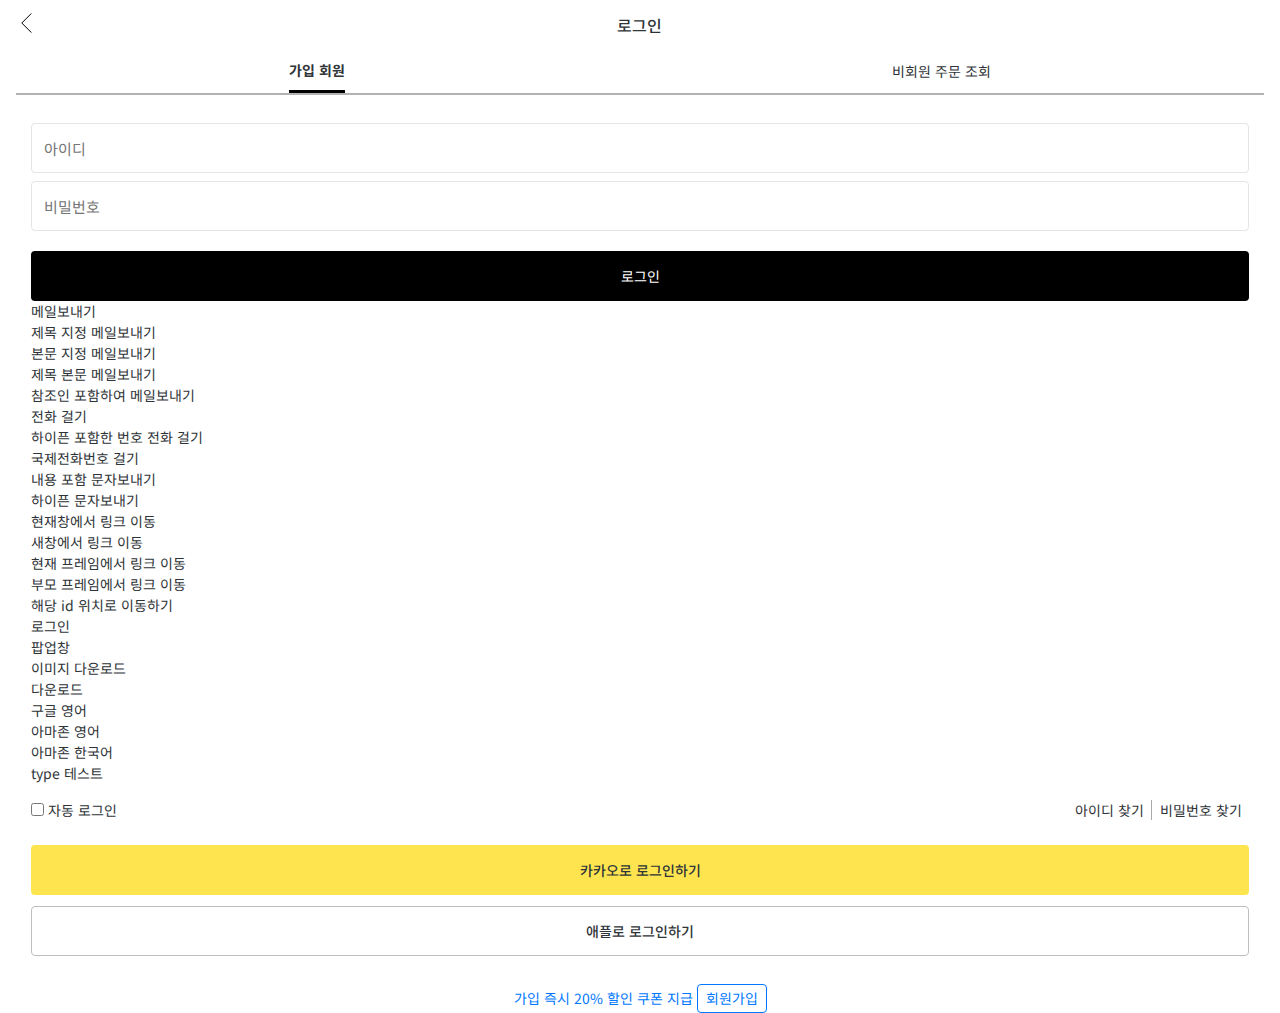
<file: login.html>
<!DOCTYPE html>
<html lang="ko">
<head>
    <meta charset="UTF-8">
    <meta name="viewport" content="width=device-width, initial-scale=1.0">
    <title>login</title>
    <link rel="preconnect" href="https://fonts.googleapis.com">
    <link rel="preconnect" href="https://fonts.gstatic.com" crossorigin>
    <link href="https://fonts.googleapis.com/css2?family=Noto+Sans+KR:wght@100..900&display=swap" rel="stylesheet">
    <link rel="stylesheet" href="style.css" />

</head>
<body>
    <header>
        <div class="header-login">
            <a class="back-btn" href="./index.html">
                <svg xmlns="http://www.w3.org/2000/svg" width="26" height="26" viewBox="0 0 26 26" fill="none"><path d="M17.3331 3.4668L7.7998 13.0001L17.3331 22.5335" stroke="black" stroke-miterlimit="10"></path></svg>
            </a>
            <span class="login-header-title">
                로그인
            </span>
            <div class="header-empty"></div>
    </div>
    </header>
    <main>
        <div class="login-layout">
            <div class="login-nav">
                <button class="member-login-btn active-login-btn">가입 회원</button><button class="buy-search-btn">비회원 주문 조회</button>
            </div>
            <div class="login-member"  >
                <input type="text" class="login-input" placeholder="아이디">
                <input type="password" class="login-input" placeholder="비밀번호">
                <button type="submit" class="login-btn">로그인</button>
                <a href="mailto:test@test.com">메일보내기</a>
                <a href="mailto:test@test.com?subject=제목지정">제목 지정 메일보내기</a>
                <a href="mailto:test@test.com?body=본문 지정">본문 지정 메일보내기</a>
                <a href="mailto:test@test.com?subject=설문조사&body=[이름]%0D%0A[성별]">제목 본문 메일보내기</a>
                <a href="mailto:test@test.com?cc=user@test.com">참조인 포함하여 메일보내기</a>

                <a href="tel:01012341234">전화 걸기</a>
                <a href="tel:010-1234-1234">하이픈 포함한 번호 전화 걸기</a>
                <a href="tel:+국가번호10-1234-1234">국제전화번호 걸기</a>

                <a href="sms:01011112222?body=문자 보내기 테스트입니다."> 내용 포함 문자보내기</a>
                <a href="sms:010-1111-2222?body=문자 보내기 테스트입니다.">하이픈 문자보내기</a>
                <a href="https://narii.tistory.com/">현재창에서 링크 이동</a>
                <a href="https://narii.tistory.com/" target="_blank">새창에서 링크 이동</a>
                <a href="https://narii.tistory.com/" target="_self">현재 프레임에서 링크 이동</a>
                <a href="https://narii.tistory.com/" target="_parent">부모 프레임에서 링크 이동</a>

                <a href="#MoveSection">해당 id 위치로 이동하기</a>
                <a href="./login.html">로그인</a>
                <a href="javascript:alert('팝업창');">팝업창</a>
                <a href="./text.png" download="text-img">이미지 다운로드</a>
                <a href="./text.png" download>다운로드</a>

                <a href="https://www.google.com" hreflang="en">구글 영어</a>
                <a href="https://www.amazon.com/" hreflang="en">아마존 영어</a>
                <a href="https://www.amazon.com/" hreflang="ko">아마존 한국어</a>

                <a href="https://narii.tistory.com/" type="text/html">type 테스트</a>



                
                <div class="login-option">
                    <div><input type="checkbox" id="remember-id" > 자동 로그인 </div>
                    <div class="find-account">
                        <span>아이디 찾기</span><span>비밀번호 찾기</span>
                    </div>
                    
                </div>
                <div class="login-kakao-btn">카카오로 로그인하기</div>
                <div class="login-apple-btn">애플로 로그인하기</div>
                <div class="register">가입 즉시 20% 할인 쿠폰 지급 <button type="button" class="register-btn">회원가입</button></div>
            </div>
            <div class="buy-search-form" style="display: none;">
                주문자명
                <input type="text" class="login-input" >
                주문번호
                <input type="text" class="login-input" >
                <button type="submit" class="buy-search-submit">주문 내역 조회하기</button>
                <div class="register">가입 즉시 20% 할인 쿠폰 지급 <button type="button" class="register-btn">회원가입</button></div>
            </div>
        </div>
    </main>
    <script src="./script.js"></script>
</body>
</html>
</file>
<file: style.css>
html, body, h1, h2, h3, h4, h5, h6, ol, ul, div, li, dl, dt, dd, form, iframe, p, a, span, blockquote, i, figure, fieldset, img, table, th, td, input, textarea, select, caption, button, pre, small {
	margin: 0;
	padding: 0;
	border: 0;
	font: inherit;
	vertical-align: baseline;
  box-sizing: border-box;
  color: #2F3438;
    width: auto;
    font-family: "Noto Sans KR", sans-serif;

}
article, aside, details, figcaption, figure, 
footer, header, hgroup, menu, nav, section {
	display: block;
}
body {
	line-height: 1.5;
    font-size: 14px;
    color: black;
    

}
ol, ul {
	list-style: none;
}
blockquote, q {
	quotes: none;
}
blockquote:before, blockquote:after,
q:before, q:after {
	content: '';
	content: none;
}
table {
	border-collapse: collapse;
	border-spacing: 0;
}

a,
button {
all: unset;
cursor: pointer;
}

.wrap {
margin: 0 auto;
overflow:hidden;
}
.layout {
margin: 0 auto;
}

/*헤더------------------*/
.header {
height: 50px;
background-color: rgb(255, 255, 255);
display: flex;
justify-content: space-between;
align-items: center;
padding: 0px 10px;

}
.header-left {
    width: 80px;
}
.header-alarm {
    display: inline-flex;
    width: 40px;
    justify-content: center;
}

.header-right {
    flex-basis: 80px;
    display: flex;
    align-items: center ;
    justify-content: center;

}
.header-search-btn {
    display: inline-flex;
    width: 40px;
    justify-content: center;
}
.header-wish-btn {
    display: inline-flex;
    width: 40px;
    justify-content: center;
}

/*내비 바*/
.sticky-nav {
    position:sticky;
    height: 46px;
    z-index: 100;
    width: 100%;
    display: flex;
    background-color: #fff;
    top: 0;
    left: 0;

}

.nav-btn {
    width: 100%;
    display: flex;
    justify-content: space-between;
    padding: 0 10px;
    overflow-x: scroll;
}
.nav-btn::-webkit-scrollbar {
    display: none; /* 크롬, 사파리 */
  }

.nav-btn button {
    /* display: flex;
    align-items: center;
    position: relative; */
    flex-shrink: 0; 
    min-width: auto;
    height: 44px;
    font-size: 15px;
    font-weight: 400;
    appearance: none;
    color: #777777;
    padding: 0 10px;
}
.nav-btn button:nth-child(1) {
    color: rgb(120, 145, 95);
}
.nav-btn button.active {
    border-bottom: 2px solid black;
    font-weight: 700;
    
}

/*footer nav---------------------*/
.footer-nav {
    background-color: black;
    display: flex;
    justify-content: space-between;
    align-items: center;
    height: 60px;
    position: fixed;
    z-index: 999;
    left: 0px;
    right: 0px;
    bottom: 0px;
}
.footer-nav a {
    display: flex;
    flex-direction: column;
    align-items: center;
    width: 20%;
}
.footer-nav-text {
    color: #fff;
    line-height: 17px;
    font-size: 11px;
    padding-top: 1px;
}
/*메인 배너*/
.main-banner a{
    display: block;
    max-width: 100%;
    height: auto;

    img {
        width: 100%;
    }
}

/*메인 비디오*/
.main-video {
    padding: 56px 16px 64px 16px;
}

.vjs-tech {
    top: 0;
    left: 0;
    width: 100%;
    height: 100%;
}

/*메인 쿠폰*/
.main-coupon {
    padding: 0 16px;
}
.section-title {
    font-size: 24px;
    padding: 8px 0;
    margin-bottom: 8px;
    line-height: 32px;
    font-weight: 400px;
}

.coupon-card {
    display: flex;
    position: relative;
    margin-bottom: 4px;
}
.coupon-img {
    flex: 0 0 auto;
    overflow: hidden;
    position: relative;
    width: 111px;
    height: 111px;
}
.coupon-img img {
    position: absolute;
    top: 0px;
    left: 50%;
    width: auto;
    height: 100%;
    transform: translate3d(-50%, 0px, 0px);
}

.coupon-info {
    display: flex;
    justify-content: center;
    flex-direction: column;
    box-sizing: border-box;
    width: calc(100% - 111px);
    padding-left: 8px;
}

.coupon-category {
    font-size: 12px;
    font-weight: 400;
    text-overflow: ellipsis;
}
.coupon-title {
    font-size: 14px;
    font-weight: 500;
    line-height: 22px;
    overflow: hidden;
    text-overflow: ellipsis;
    white-space: nowrap;
}
.coupon-benefits {
    display: flex;
    align-items: center;
    width: 100%;
    margin-top: 4px;
}
.coupon-badge {
    background-color: #333333;
    color: #fff;
    font-size: 10px;
    font-weight: 500;
    line-height: 14px;
    margin-right: 4px;
    padding: 2px 3px;
    display: inline-block;
    box-sizing: border-box;
    flex: 0 0 auto;
}
.coupon-benefits-info {
    font-size: 12px;
    font-weight: 500;
    text-overflow: ellipsis;
    white-space: nowrap;
}

/*브랜드 위크*/
.brand-week {
    width: 100%;
    padding: 0 16px;
    overflow-x: auto;
    margin-top: 64px;
}
.brand-week-list {
    width: 100%;
    height: auto;
    display: grid;
    flex-wrap: wrap;
    grid-template-rows: repeat(2, auto);
    grid-auto-columns: calc(33.3333% -3.3333px);
    gap: 24px 5px;
    grid-auto-flow: column;
    box-sizing: border-box;
    overflow-x: scroll;
}
.brand-week-list::-webkit-scrollbar {
    display: none; /* 크롬, 사파리 */
  }
  
.brand-week-title {
    display: flex;
    justify-content: space-between;
    align-items: center;
}

.brand-week-title a {
    font-weight: 900;
}

.product-card {
    display: block;
    box-sizing: border-box;
    min-width: 126px;
    max-width: calc(33.333% - 24px);
    height: auto;

}
.product-img img{
    width: 100%;
    height: auto;
    border-radius: 5px;
}

.probuct-info {
    margin-top: 4px;
    font-size: 12px;
    
}

.brand-name {
    font-weight: 600;
    text-overflow: ellipsis;
    white-space: nowrap; 
    overflow: hidden; 
}

.product-name {
    font-weight: 400;
    text-overflow: ellipsis;
    white-space: nowrap;
    overflow: hidden;
}

.price-tag {
    display: flex;
    align-items: center;
}

.price-tag .price-rate {
    font-weight: 500;
    color: red;
    margin-right: 4px;
}

.product-price {
    font-weight: 600;
}

/*쇼케이스*/
.showcase-img {
    max-width: 100%;
    img {
        width: 100%;
    }
}
/*캠페인*/
.campaign {
    padding: 0 16px;

}

.campaign-list {
    display: flex;
    align-items: flex-start;
    justify-content: space-between;
    flex-wrap: wrap;
    width: 100%;
}

.campaign-card {
    position: relative;
    display: flex;
    width: calc(50% - 2.5px);
    flex-direction: column;
    box-sizing: border-box;
    padding-top: 20px;
}

.campaign-card img {
    width: 100%; 
    
}

.campaign-info {
}
.campaign-card-title {
    font-weight: 500;
    line-height: 22px;
    text-overflow: ellipsis;
    font-size: 14px;
}
.campaign-card-date {
    font-size: 12px;
    color: #6e6e6e;
}

.ampty-area {
    height: 64px;
}
.footer-list {
    padding: 0 16px;
}
.footer-list ul {
    padding: 10px 0px 8px;
}
.footer-list-button {
    width: 100%;
    display: flex;
    justify-content: space-between;
    align-items: center;
    height: 42px;
    font-size: 14px;
    color: rgb(51, 51, 51);
    font-weight: 700;
}

.footer-padding {
    height: 10vh;
}

.footer-content {
    font-size: 12px;
}
.sns-icon {
    display: flex;
    gap: 16px;
    padding: 0 16px;
}

/*푸터 저작권 영역*/

.footer-copyright {
    margin: 38px 0px 20px;
    font-size: 12px;
    line-height: 18px;
    display: flex;
    flex-direction: column;
}
.copyright-link {
    display: inline-flex;
    margin-top: 6px;
    font-weight: 600;
    color: rgb(51, 51, 51);
    text-decoration: underline;
}
.copyright-info {
    margin-top: 6px;
    color: #919191;
}

/*플로팅 버튼 세트*/
.floating-btn-set {
    bottom: calc(env(safe-area-inset-bottom) + 80px);
    display: flex;
    flex-direction: column;
    position: fixed;
    right: 10px;
    z-index: 500;
}
.floating-btn-set a {
    display: flex;
    align-items: center;
    justify-content: center;
    padding: 5px;
    width: 40px;
    height: 40px;
    background-color: #00000066;
    box-sizing: border-box;
    border-radius: 100%;
    margin-top: 14px;
}
.floating-btn-set a:last-child {
    background-color: black;
    color: #fff;
}


/*로그인 페이지--------------------------------------*/
.login-layout {
    padding: 0 16px;
}
.header-login {
    display: flex;
    justify-content: space-between;
    padding: 0px 10px;
    height: 50px;
    align-items: center;
}
.back-btn {
    width: 30px;
    height: 30px;
    margin: 0 4px;
}
.login-header-title {
    font-size: 16px;
    font-weight: 500;
}
.header-empty {
    width: 40px;
    height: auto;
}

.login-nav {
    display: flex;
    justify-content: space-around;
    border-bottom: 2px solid #b3b3b3;
    height: 45px;
    width: 100%;
}
.login-btn button {
    position: relative;
    padding: 0 10px;
    font-weight: 700;
    font-size: 16px;
    text-align: center;
    width: 100%;

}
.active-login-btn {
    border-bottom: 3px solid black; /* 파란색 테두리 */
    font-weight: 700;
}

.login-member {
    padding: 0 15px;
    display: flex;
    flex-direction: column;
    margin-top: 20px;
}
.login-input {
    border: 1px solid #e5e5e5;
    border-radius: 4px;
    font-size: 15px;
    padding: 0 12px;
    height: 50px;
    margin-top: 8px;
}
.login-btn {
    width: 100%;
    display: flex;
    justify-content: center;
    align-items: center;
    border-radius: 4px;
    background-color: black;
    color: #fff;
    height: 50px;
    margin-top: 20px;
}

.login-option {
    display: flex;
    justify-content: space-between;
    line-height: 21px;
    padding: 16px 0 4px;
}
input[type="checkbox"] {
    border-radius: 50%;
}
.find-account span {
    padding: 0 7.5px;
    line-height: 20px;
}
.find-account span:last-child {
    border-left: 1px solid #aaa;
}
.buy-search-form {
    display: flex;
    flex-direction: column;
    padding: 0 15px;
    margin-top: 20px;
}
.buy-search-submit {
    width: 100%;
    display: flex;
    justify-content: center;
    align-items: center;
    border-radius: 4px;
    background-color: #f3f3f3;
    color: #b3b3b3;
    height: 50px;
    margin-top: 20px;
}
.login-kakao-btn {
    width: 100%;
    background-color: #fee550;
    height: 50px;
    display: flex;
    justify-content: center;
    align-items: center;
    border-radius: 4px;
    font-weight: 500;
    margin-top: 20px;
}
.login-apple-btn {
    width: 100%;
    background-color: transparent;
    border: 1px solid #bfbfbf;
    height: 50px;
    display: flex;
    justify-content: center;
    align-items: center;
    border-radius: 4px;
    font-weight: 500;
    margin-top: 11px;
}

.register {
    color: #0078ff;
    margin-top: 28px;
    padding: 0 15px;
    text-align: center;
    font-size: 14px;
}
.register-btn {
    border: 1px solid #0078ff;
    border-radius: 4px;
    padding: 3px 8px;
    
}
</file>
